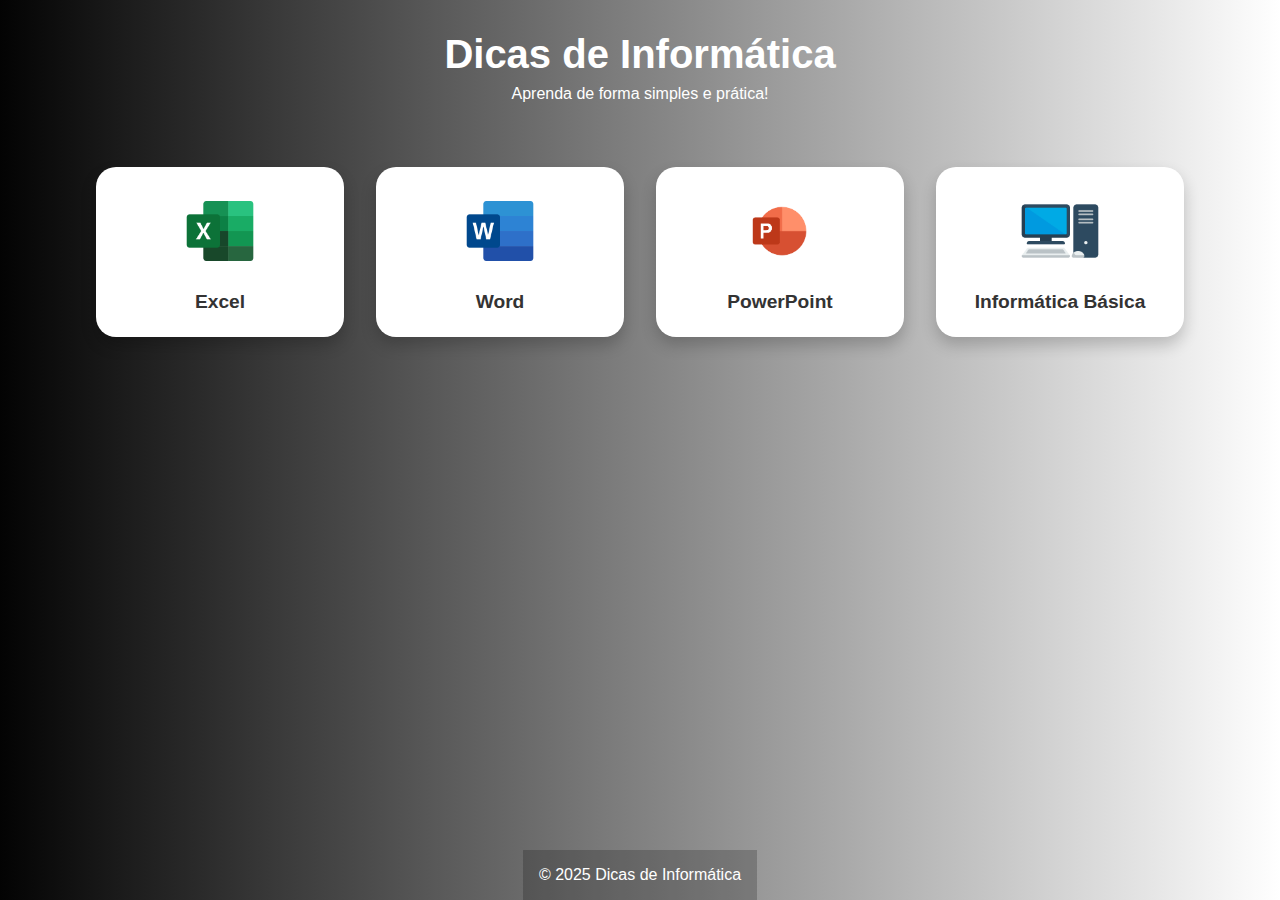
<file: html/index.html>
<!DOCTYPE html>
<html lang="pt-BR">
<head>
  <meta charset="UTF-8">
  <meta name="viewport" content="width=device-width, initial-scale=1.0">
  <title>Dicas de Informática</title>
  <link rel="stylesheet" href="../css/index.css">
  <link href="https://fonts.googleapis.com/css2?family=Inter:wght@400;600&display=swap" rel="stylesheet">
  <link rel="icon" href="../images/dicas-removebg-preview.png" type="image/png">

</head>
<body>
  <header>
    <h1>Dicas de Informática</h1>
    <p>Aprenda de forma simples e prática!</p>
    

  </header>

  <main class="cards-container">
    <a href="excel.html" class="card">
      <img src="../images/icone excel.png" alt="Excel">
      <h2>Excel</h2>
    </a>
    <a href="word.html" class="card">
      <img src="../images/icone word.png" alt="Word">
      <h2>Word</h2>
    </a>
    <a href="powerpoint.html" class="card">
      <img src="../images/icone power.webp" alt="PowerPoint">
      <h2>PowerPoint</h2>
    </a>
    <a href="informatica.html" class="card">
      <img src="../images/informatica.png" alt="Informática Básica">
      <h2>Informática Básica</h2>
    </a>
  </main>

  <footer>
    <p>&copy; 2025 Dicas de Informática</p>
  </footer>
</body>
</html>
</file>
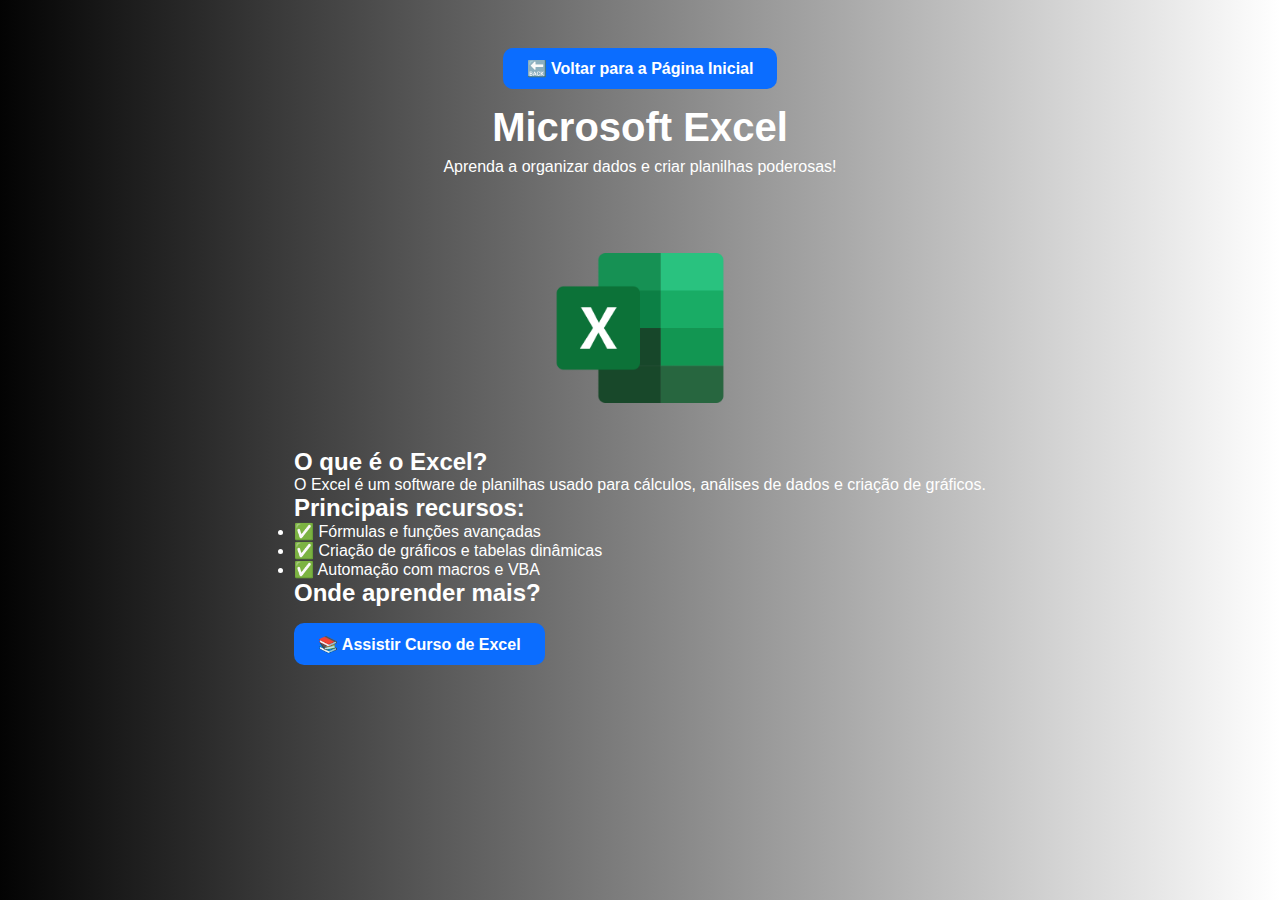
<file: html/excel.html>
<!DOCTYPE html>
<html lang="pt-BR">
<head>
  <meta charset="UTF-8">
  <meta name="viewport" content="width=device-width, initial-scale=1.0">
  <title>Excel - Dicas de Informática</title>
  <link rel="stylesheet" href="../css/index.css">
</head>
<body>
  <header>
    <a href="index.html" class="botao">🔙 Voltar para a Página Inicial</a>
    <h1>Microsoft Excel</h1>
    <p>Aprenda a organizar dados e criar planilhas poderosas!</p>
  </header>

  <main class="conteudo">
    <img src="../images/icone excel.png" alt="Ícone Excel" class="icone-pagina" onclick="clicarImagem(this)">

    <h2>O que é o Excel?</h2>
    <p>O Excel é um software de planilhas usado para cálculos, análises de dados e criação de gráficos.</p>

    <h2>Principais recursos:</h2>
    <ul>
      <li>✅ Fórmulas e funções avançadas</li>
      <li>✅ Criação de gráficos e tabelas dinâmicas</li>
      <li>✅ Automação com macros e VBA</li>
    </ul>

    <h2>Onde aprender mais?</h2>
    <a href="https://www.youtube.com/watch?v=9OIWw2h7al0&list=PLFVUrXYB__lbg2ttKhleZbLfXABwtx2ni" class="botao" target="_blank">📚 Assistir Curso de Excel</a>
    
  </main>

  <script>
    function clicarImagem(img) {
      img.style.filter = "grayscale(100%)";
      setTimeout(() => img.style.filter = "none", 300);
    }
  </script>
</body>
</html>
</file>
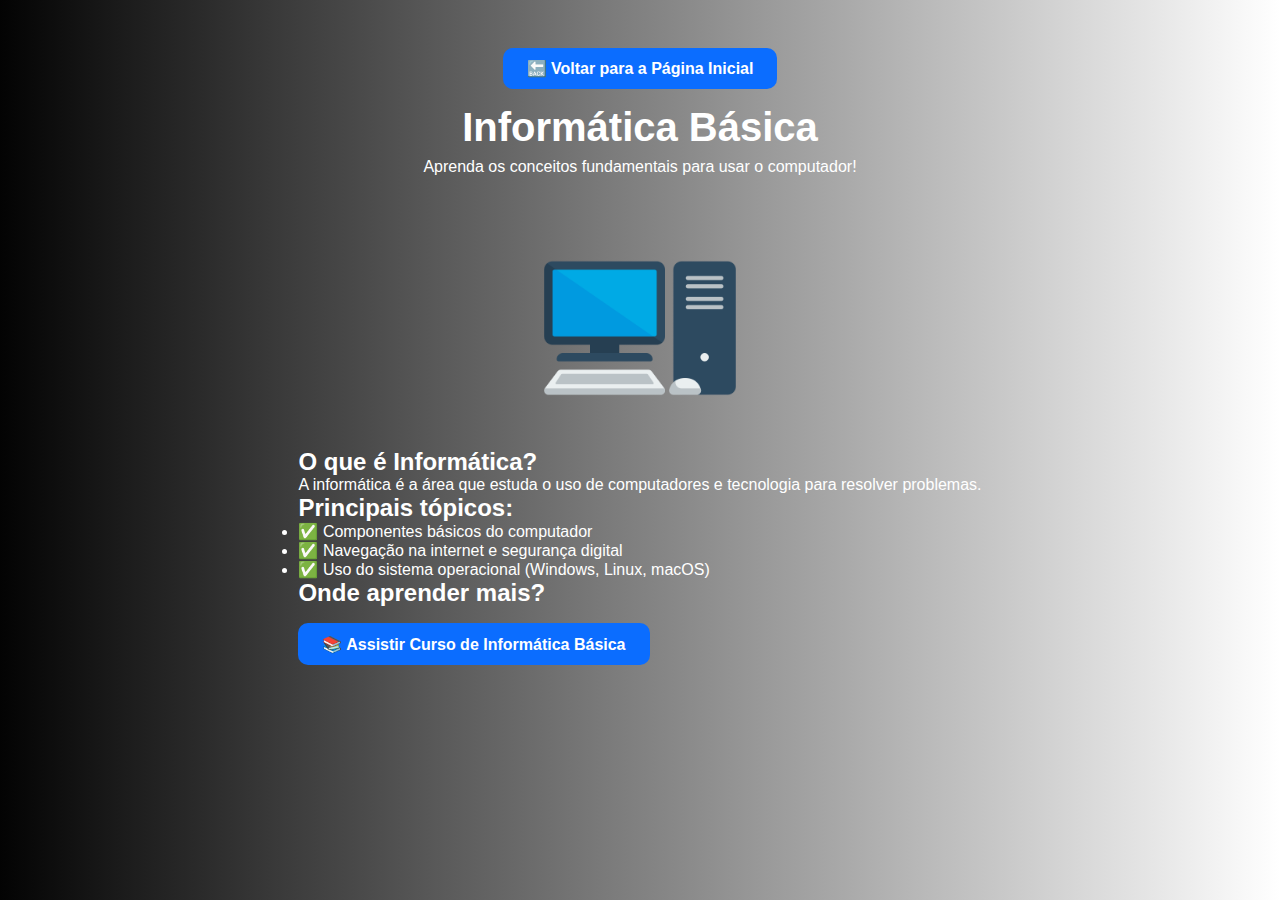
<file: html/informatica.html>
<!DOCTYPE html>
<html lang="pt-BR">
<head>
  <meta charset="UTF-8">
  <meta name="viewport" content="width=device-width, initial-scale=1.0">
  <title>Informática - Dicas de Informática</title>
  <link rel="stylesheet" href="../css/index.css">
</head>
<body>
  <header>
    <a href="index.html" class="botao">🔙 Voltar para a Página Inicial</a>
    <h1>Informática Básica</h1>
    <p>Aprenda os conceitos fundamentais para usar o computador!</p>
  </header>

  <main class="conteudo">
    <img src="../images/informatica.png" alt="Ícone de Informática" class="icone-pagina" onclick="clicarImagem(this)">

    <h2>O que é Informática?</h2>
    <p>A informática é a área que estuda o uso de computadores e tecnologia para resolver problemas.</p>

    <h2>Principais tópicos:</h2>
    <ul>
      <li>✅ Componentes básicos do computador</li>
      <li>✅ Navegação na internet e segurança digital</li>
      <li>✅ Uso do sistema operacional (Windows, Linux, macOS)</li>
    </ul>

    <h2>Onde aprender mais?</h2>
    <a href="https://www.youtube.com/watch?v=9fNHAD7ZDL4&list=PL-QAz5R5Rlm7wn20xLTIr84gbS2XkzqEZ" class="botao" target="_blank">📚 Assistir Curso de Informática Básica</a>

  <script>
    function clicarImagem(img) {
      img.style.filter = "grayscale(100%)";
      setTimeout(() => img.style.filter = "none", 300);
    }
  </script>
</body>
</html>
</file>
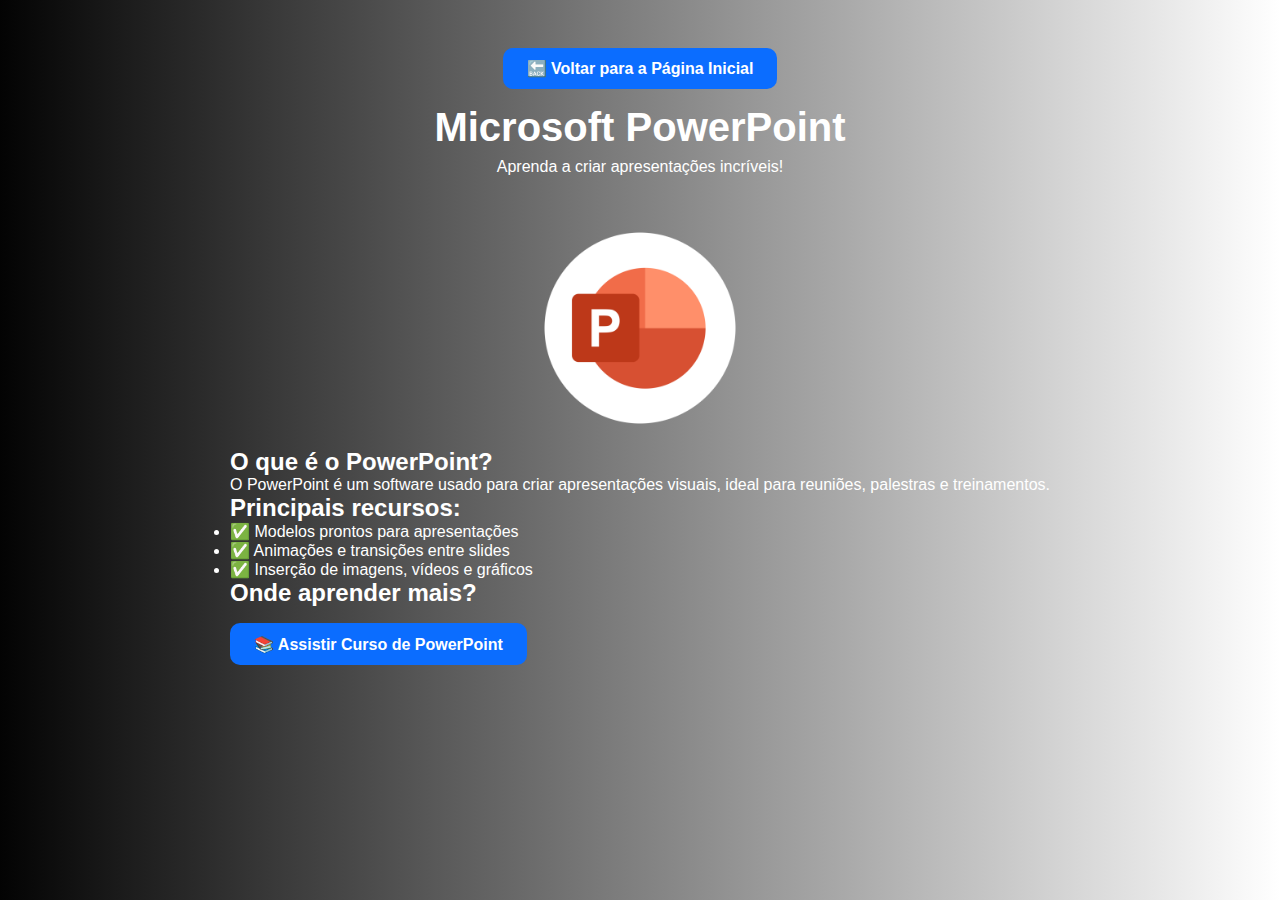
<file: html/powerpoint.html>
<!DOCTYPE html>
<html lang="pt-BR">
<head>
  <meta charset="UTF-8">
  <meta name="viewport" content="width=device-width, initial-scale=1.0">
  <title>PowerPoint - Dicas de Informática</title>
  <link rel="stylesheet" href="../css/index.css">
</head>
<body>
  <header>
    <a href="index.html" class="botao">🔙 Voltar para a Página Inicial</a>
    <h1>Microsoft PowerPoint</h1>
    <p>Aprenda a criar apresentações incríveis!</p>
  </header>

  <main class="conteudo">
    <img src="../images/icone power.webp" alt="Ícone PowerPoint" class="icone-pagina" onclick="clicarImagem(this)">

    <h2>O que é o PowerPoint?</h2>
    <p>O PowerPoint é um software usado para criar apresentações visuais, ideal para reuniões, palestras e treinamentos.</p>

    <h2>Principais recursos:</h2>
    <ul>
      <li>✅ Modelos prontos para apresentações</li>
      <li>✅ Animações e transições entre slides</li>
      <li>✅ Inserção de imagens, vídeos e gráficos</li>
    </ul>

    <h2>Onde aprender mais?</h2>
    <a href="https://www.youtube.com/watch?v=78qY_EZGjM4&list=PLhNntNZaA1Vtrx8Q9tV3hH4h61ceg7cNp" class="botao" target="_blank">📚 Assistir Curso de PowerPoint</a>
  </main>

  <script>
    function clicarImagem(img) {
      img.style.filter = "grayscale(100%)";
      setTimeout(() => img.style.filter = "none", 300);
    }
  </script>
</body>
</html>
</file>
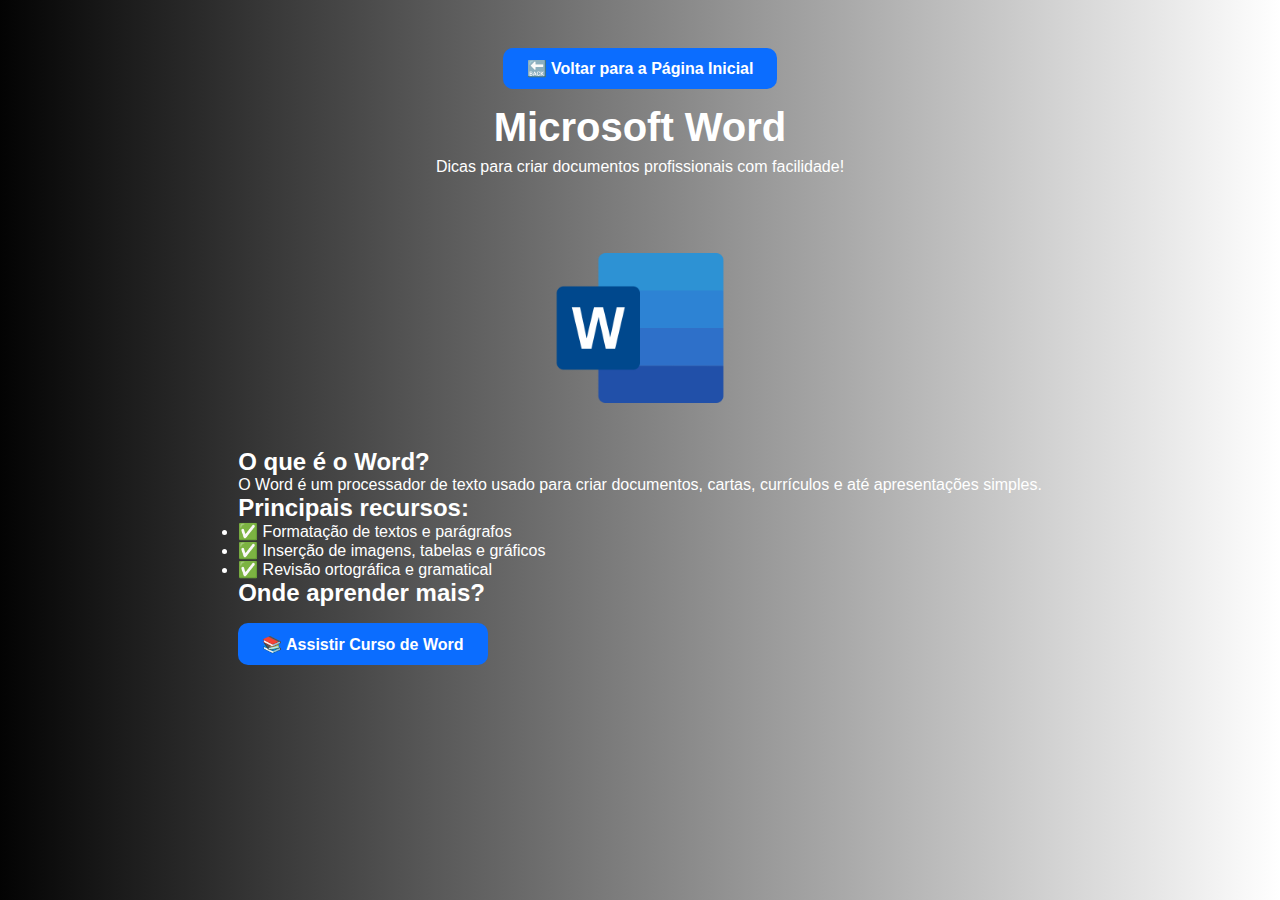
<file: html/word.html>
<!DOCTYPE html>
<html lang="pt-BR">
<head>
  <meta charset="UTF-8">
  <meta name="viewport" content="width=device-width, initial-scale=1.0">
  <title>Word - Dicas de Informática</title>
  <link rel="stylesheet" href="../css/index.css">
</head>
<body>
  <header>
    <a href="index.html" class="botao">🔙 Voltar para a Página Inicial</a>
    <h1>Microsoft Word</h1>
    <p>Dicas para criar documentos profissionais com facilidade!</p>
  </header>

  <main class="conteudo">
    <img src="../images/icone word.png" alt="Ícone Word" class="icone-pagina" onclick="clicarImagem(this)">

    <h2>O que é o Word?</h2>
    <p>O Word é um processador de texto usado para criar documentos, cartas, currículos e até apresentações simples.</p>

    <h2>Principais recursos:</h2>
    <ul>
      <li>✅ Formatação de textos e parágrafos</li>
      <li>✅ Inserção de imagens, tabelas e gráficos</li>
      <li>✅ Revisão ortográfica e gramatical</li>
    </ul>

    <h2>Onde aprender mais?</h2>
    <a href="https://www.youtube.com/watch?v=88MRrNI0u_4&list=PLILYY2fWNjwgMKFGH-HuR362LjH22L-qS" class="botao" target="_blank">📚 Assistir Curso de Word</a>
  </main>

  <script>
    function clicarImagem(img) {
      img.style.filter = "grayscale(100%)";
      setTimeout(() => img.style.filter = "none", 300);
    }
  </script>
</body>
</html>
</file>
<file: css/index.css>
* {
    margin: 0;
    padding: 0;
    box-sizing: border-box;
    font-family: 'Segoe UI', sans-serif;
  }
  
  body {
    background: linear-gradient(to right, #030303, #ffff);
    color: white;
    min-height: 100vh;
    display: flex;
    flex-direction: column;
    align-items: center;
  }

  body {
    font-family: 'Inter', sans-serif;
  }
  
  
  header {
    text-align: center;
    padding: 2rem;
  }
  
  header h1 {
    font-size: 2.5rem;
    margin-bottom: 0.5rem;
  }
  
  .cards-container {
    display: grid;
    grid-template-columns: repeat(auto-fit, minmax(200px, 1fr));
    gap: 2rem;
    padding: 2rem;
    width: 90%;
    max-width: 1200px;
  }
  
  .card {
    background: white;
    color: #333;
    text-decoration: none;
    border-radius: 20px;
    padding: 1.5rem;
    text-align: center;
    box-shadow: 0 8px 16px rgba(0,0,0,0.2);
    transition: transform 0.2s;
  }
  
  .card:hover {
    transform: scale(1.05);
  }
  
  .card img {
    width: 80px;
    height: 80px;
    margin-bottom: 1rem;
  }
  
  .card h2 {
    font-size: 1.2rem;
  }
  
  footer {
    margin-top: auto;
    padding: 1rem;
    background-color: rgba(0,0,0,0.2);
    text-align: center;
  }
  
  .botao, .botao-voltar {
    display: inline-block;
    margin: 1rem 0;
    padding: 0.7rem 1.5rem;
    background-color: #0b6dff;
    color: white;
    text-decoration: none;
    border-radius: 10px;
    font-weight: bold;
    transition: background 0.3s;
  }
  
  .botao:hover, .botao-voltar:hover {
    background-color: #084bb5;
  }
  
  .icone-pagina {
    display: block;
    max-width: 200px;
    height: auto;
    margin: 20px auto;
  }
</file>
